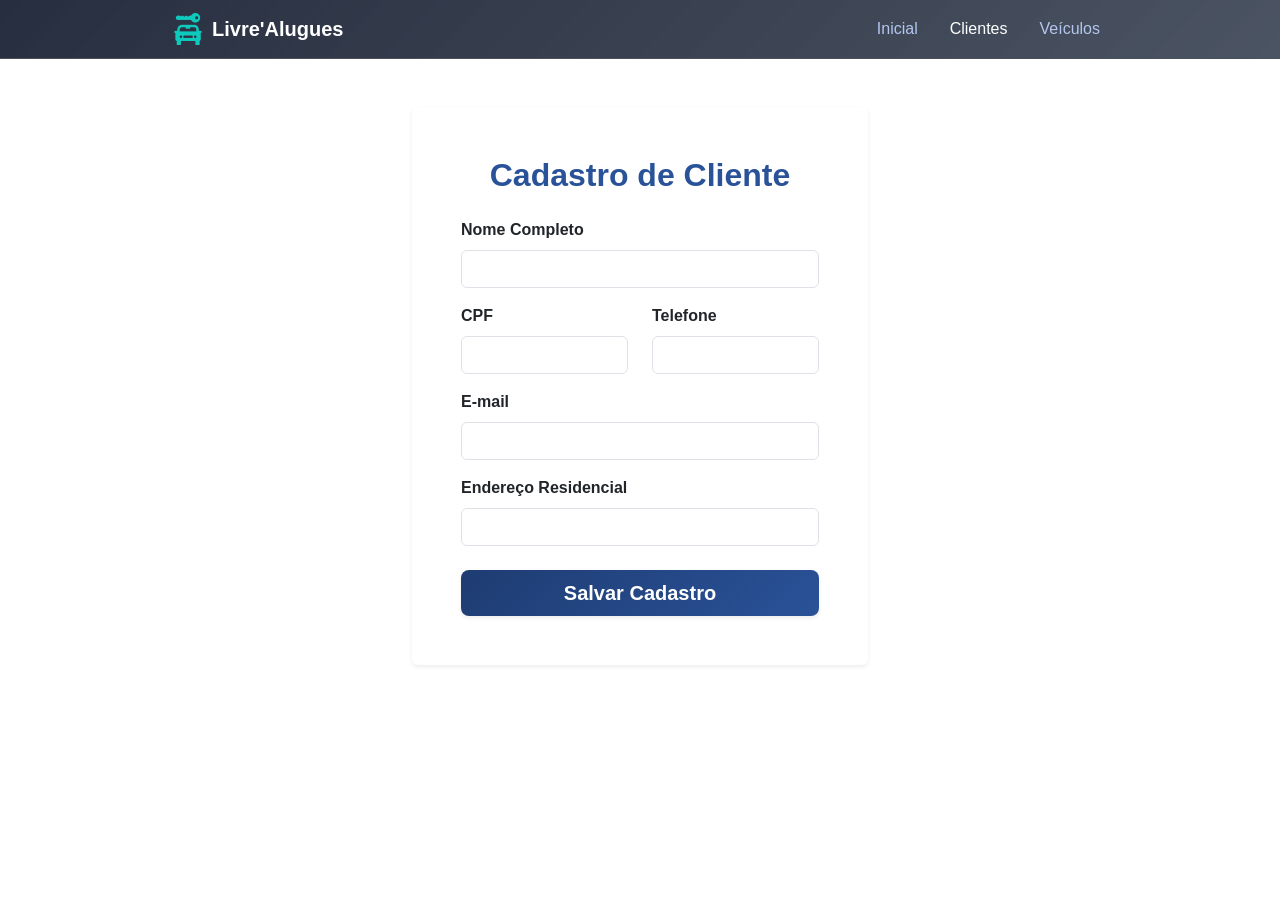
<file: cadastrar_cliente.html>
<!doctype html>
<html lang="pt-BR" data-bs-theme="auto">
  <head>
    <meta charset="utf-8" />
    <meta name="viewport" content="width=device-width, initial-scale=1" />
    <title>Livre'Alugues - Cadastrar Cliente</title>
    <script src="./assets/js/color-modes.js"></script>
    <link href="./assets/dist/css/bootstrap.min.css" rel="stylesheet" />
    <link href="./assets/style/product.css" rel="stylesheet" />
    <link href="./assets/style/style.css" rel="stylesheet" />
  </head>
  <body>
   <nav class="navbar navbar-expand-md site-header sticky-top border-bottom" data-bs-theme="dark">
      <div class="container">
        <a class="navbar-brand d-flex align-items-center gap-2" href="index.html">
          <img src="./assets/brand/rent-a-car-icon-14789.png" alt="Livre'Alugues Logo" class="logo-premium">
          <span class="fw-bold text-white">Livre'Alugues</span>
        </a>
        <div class="navbar-nav gap-3">
          <a class="nav-link" href="index.html">Inicial</a>
          <a class="nav-link active" href="listar_cliente.html">Clientes</a>
          <a class="nav-link" href="listar_modelos_carro.html">Veículos</a>
        </div>
      </div>
    </nav>

    <main class="container py-5">
      <div class="row justify-content-center">
        <div class="col-md-8 col-lg-6">
          <div class="p-4 p-md-5 bg-body-tertiary border rounded shadow-sm">
            <h2 class="mb-4 fw-bold text-center" style="color: #2a5298;">Cadastro de Cliente</h2>
            <form id="formCliente">
              <div class="mb-3">
                <label for="nome" class="form-label fw-semibold">Nome Completo</label>
                <input type="text" class="form-control" id="nome" required>
              </div>
              <div class="row">
                <div class="col-md-6 mb-3">
                  <label for="cpf" class="form-label fw-semibold">CPF</label>
                  <input type="text" class="form-control" id="cpf" required>
                </div>
                <div class="col-md-6 mb-3">
                  <label for="telefone" class="form-label fw-semibold">Telefone</label>
                  <input type="tel" class="form-control" id="telefone" required>
                </div>
              </div>
              <div class="mb-3">
                <label for="email" class="form-label fw-semibold">E-mail</label>
                <input type="email" class="form-control" id="email" required>
              </div>
              <div class="mb-4">
                <label for="endereco" class="form-label fw-semibold">Endereço Residencial</label>
                <input type="text" class="form-control" id="endereco" required>
              </div>
              <button class="w-100 btn btn-gradient btn-lg fw-bold shadow-sm" type="submit">Salvar Cadastro</button>
            </form>
          </div>
        </div>
      </div>
    </main>

    <script>
      document.getElementById('formCliente').addEventListener('submit', function(e) {
        e.preventDefault();
        
        const novoCliente = {
          nome: document.getElementById('nome').value,
          cpf: document.getElementById('cpf').value,
          telefone: document.getElementById('telefone').value,
          email: document.getElementById('email').value,
          endereco: document.getElementById('endereco').value
        };

        // Pega a lista existente ou cria uma nova vazia
        let listaClientes = JSON.parse(localStorage.getItem('clientes')) || [];
        listaClientes.push(novoCliente);
        
        // Salva de volta no localStorage
        localStorage.setItem('clientes', JSON.stringify(listaClientes));

        alert('Cliente cadastrado com sucesso!');
        window.location.href = 'listar_cliente.html';
      });
    </script>
    <script src="./assets/dist/js/bootstrap.bundle.min.js"></script>
  </body>
</html>
</file>
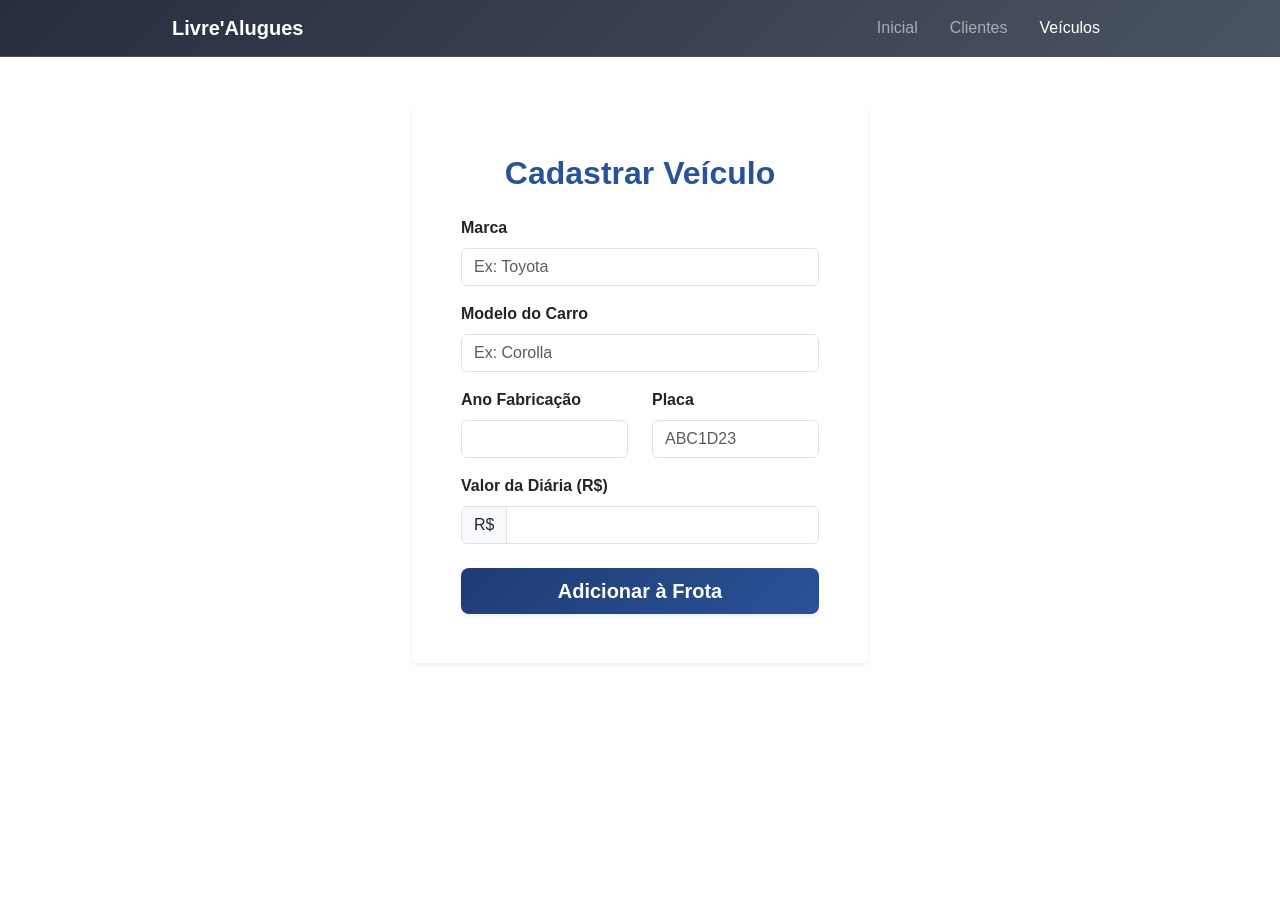
<file: cadastrar_modelos_carro.html>
<!doctype html>
<html lang="pt-BR" data-bs-theme="auto">
  <head>
    <meta charset="utf-8" />
    <meta name="viewport" content="width=device-width, initial-scale=1" />
    <title>Livre'Alugues - Cadastrar Veículo</title>
    <script src="./assets/js/color-modes.js"></script>
    <link href="./assets/dist/css/bootstrap.min.css" rel="stylesheet" />
    <link href="./assets/style/product.css" rel="stylesheet" />
    <link href="./assets/style/style.css" rel="stylesheet" />
  </head>
  <body>
    <!-- Navbar padrão -->
    <nav class="navbar navbar-expand-md bg-dark sticky-top border-bottom" data-bs-theme="dark">
      <div class="container">
        <a class="navbar-brand d-flex align-items-center gap-2" href="index.html">
          <span class="fw-bold text-white">Livre'Alugues</span>
        </a>
        <div class="navbar-nav gap-3">
          <a class="nav-link" href="index.html">Inicial</a>
          <a class="nav-link" href="listar_cliente.html">Clientes</a>
          <a class="nav-link active" href="listar_modelos_carro.html">Veículos</a>
        </div>
      </div>
    </nav>

    <main class="container py-5">
      <div class="row justify-content-center">
        <div class="col-md-8 col-lg-6">
          <div class="p-4 p-md-5 bg-body-tertiary border rounded shadow-sm">
            <h2 class="mb-4 fw-bold text-center" style="color: #2a5298;">Cadastrar Veículo</h2>
            <form id="formCarro">
              <div class="mb-3">
                <label for="marca" class="form-label fw-semibold">Marca</label>
                <input type="text" class="form-control" id="marca" placeholder="Ex: Toyota" required>
              </div>
              <div class="mb-3">
                <label for="modelo" class="form-label fw-semibold">Modelo do Carro</label>
                <input type="text" class="form-control" id="modelo" placeholder="Ex: Corolla" required>
              </div>
              <div class="row">
                <div class="col-md-6 mb-3">
                  <label for="ano" class="form-label fw-semibold">Ano Fabricação</label>
                  <input type="number" class="form-control" id="ano" min="2010" max="2027" required>
                </div>
                <div class="col-md-6 mb-3">
                  <label for="placa" class="form-label fw-semibold">Placa</label>
                  <input type="text" class="form-control" id="placa" placeholder="ABC1D23" required>
                </div>
              </div>
              <div class="mb-4">
                <label for="preco" class="form-label fw-semibold">Valor da Diária (R$)</label>
                <div class="input-group">
                  <span class="input-group-text">R$</span>
                  <input type="number" step="0.01" class="form-control" id="preco" required>
                </div>
              </div>
              <button class="w-100 btn btn-gradient btn-lg fw-bold shadow-sm" type="submit">Adicionar à Frota</button>
            </form>
          </div>
        </div>
      </div>
    </main>

    <script>
      document.getElementById('formCarro').addEventListener('submit', function(e) {
        e.preventDefault();
        
        const novoCarro = {
          marca: document.getElementById('marca').value,
          modelo: document.getElementById('modelo').value,
          ano: document.getElementById('ano').value,
          placa: document.getElementById('placa').value,
          preco: parseFloat(document.getElementById('preco').value).toFixed(2)
        };

        let listaCarros = JSON.parse(localStorage.getItem('carros')) || [];
        listaCarros.push(novoCarro);
        
        localStorage.setItem('carros', JSON.stringify(listaCarros));

        alert('Veículo adicionado com sucesso!');
        window.location.href = 'listar_modelos_carro.html';
      });
    </script>
    <script src="./assets/dist/js/bootstrap.bundle.min.js"></script>
  </body>
</html>
</file>
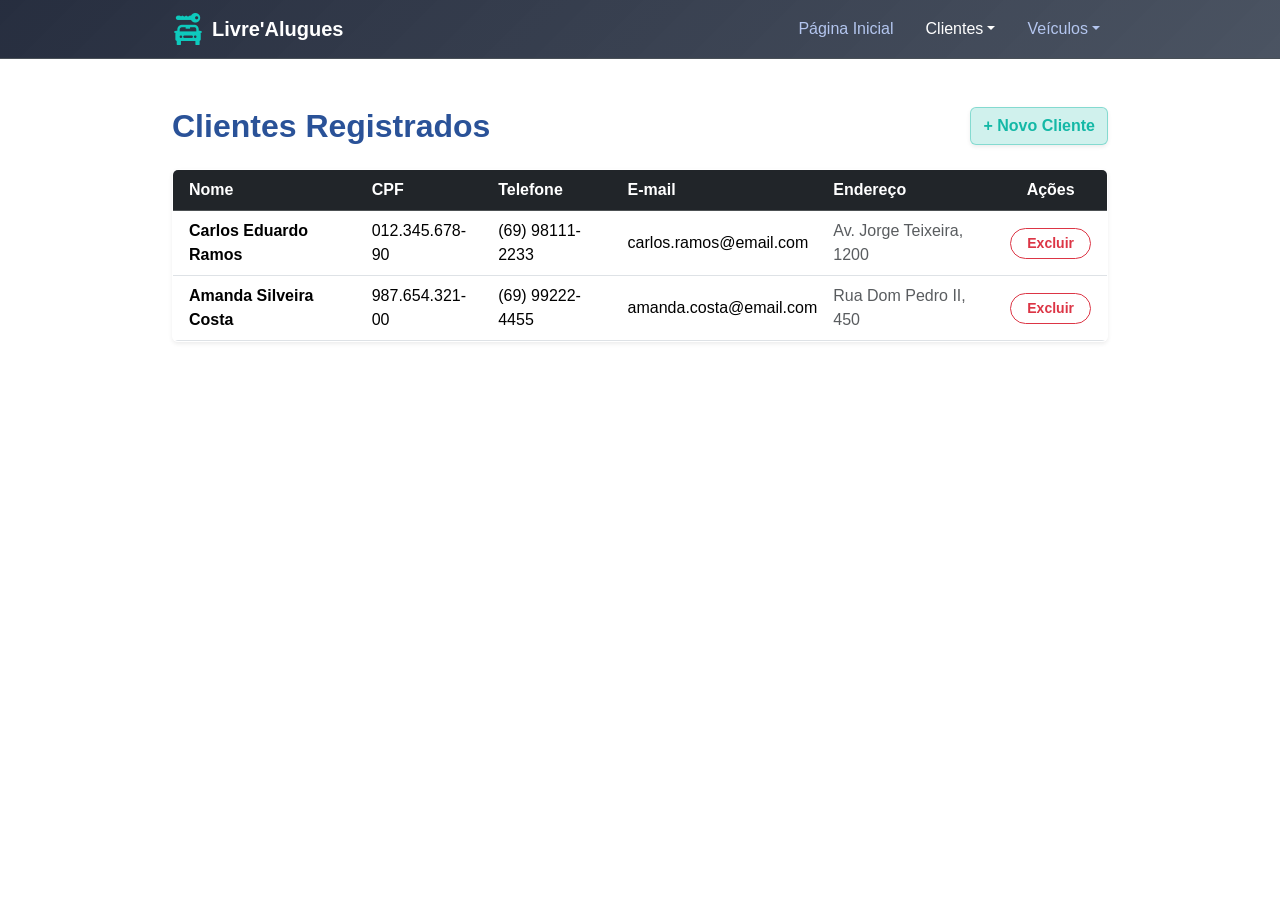
<file: listar_cliente.html>
<!doctype html>
<html lang="pt-BR" data-bs-theme="auto">
  <head>
    <meta charset="utf-8" />
    <meta name="viewport" content="width=device-width, initial-scale=1" />
    <title>Livre'Alugues - Listagem de Clientes</title>
    <script src="./assets/js/color-modes.js"></script>
    <link href="./assets/dist/css/bootstrap.min.css" rel="stylesheet" />
    <link href="./assets/style/product.css" rel="stylesheet" />
    <link href="./assets/style/style.css" rel="stylesheet" />
  </head>
  <body>
    <nav class="navbar navbar-expand-md site-header sticky-top border-bottom" data-bs-theme="dark">
      <div class="container">
        <a class="navbar-brand d-flex align-items-center gap-2" href="index.html">
          <img src="./assets/brand/rent-a-car-icon-14789.png" alt="Livre'Alugues Logo" class="logo-premium">
          <span class="fw-bold text-white">Livre'Alugues</span>
        </a>
        <button class="navbar-toggler" type="button" data-bs-toggle="offcanvas" data-bs-target="#offcanvas" aria-controls="offcanvas">
          <span class="navbar-toggler-icon"></span>
        </button>
        <div class="offcanvas offcanvas-end" tabindex="-1" id="offcanvas" aria-labelledby="offcanvasLabel">
          <div class="offcanvas-header">
            <h5 class="offcanvas-title" id="offcanvasLabel">Livre'Alugues</h5>
            <button type="button" class="btn-close" data-bs-dismiss="offcanvas" aria-label="Close"></button>
          </div>
          <div class="offcanvas-body">
            <ul class="navbar-nav flex-grow-1 justify-content-end gap-3">
              <li class="nav-item"><a class="nav-link" href="index.html">Página Inicial</a></li>
              
              <li class="nav-item dropdown">
                <a class="nav-link dropdown-toggle active" href="#" role="button" data-bs-toggle="dropdown" aria-expanded="false">Clientes</a>
                <ul class="dropdown-menu">
                  <li><a class="dropdown-menu-item dropdown-item" href="cadastrar_cliente.html">Cadastrar Cliente</a></li>
                  <li><a class="dropdown-menu-item dropdown-item active" href="listar_cliente.html">Listagem de Clientes</a></li>
                </ul>
              </li>

              <li class="nav-item dropdown">
                <a class="nav-link dropdown-toggle" href="#" role="button" data-bs-toggle="dropdown" aria-expanded="false">Veículos</a>
                <ul class="dropdown-menu">
                  <li><a class="dropdown-menu-item dropdown-item" href="cadastrar_modelos_carro.html">Cadastrar Veículo</a></li>
                  <li><a class="dropdown-menu-item dropdown-item" href="listar_modelos_carro.html">Listagem de Veículos</a></li>
                </ul>
              </li>
            </ul>
          </div>
        </div>
      </div>
    </nav>

    <main class="container py-5">
      <div class="d-flex flex-column flex-sm-row justify-content-between align-items-center mb-4 gap-3">
        <h2 class="fw-bold m-0" style="color: #2a5298;">Clientes Registrados</h2>
        <a href="cadastrar_cliente.html" class="btn btn-glass-primary fw-bold shadow-sm">+ Novo Cliente</a>
      </div>

      <div class="table-responsive border rounded shadow-sm bg-body-tertiary">
        <table class="table table-hover align-middle mb-0">
          <thead class="table-dark">
            <tr>
              <th scope="col" class="ps-3">Nome</th>
              <th scope="col">CPF</th>
              <th scope="col">Telefone</th>
              <th scope="col">E-mail</th>
              <th scope="col">Endereço</th>
              <th scope="col" class="text-center pe-3">Ações</th>
            </tr>
          </thead>
          <tbody id="tabelaClientes">
            </tbody>
        </table>
      </div>
    </main>

    <script>
      document.addEventListener('DOMContentLoaded', function() {
        renderizarTabela();
      });

      function renderizarTabela() {
        const tabela = document.getElementById('tabelaClientes');
        let listaClientes = JSON.parse(localStorage.getItem('clientes')) || [];

        if (listaClientes.length === 0) {
          listaClientes = [
            { nome: "Carlos Eduardo Ramos", cpf: "012.345.678-90", telefone: "(69) 98111-2233", email: "carlos.ramos@email.com", endereco: "Av. Jorge Teixeira, 1200" },
            { nome: "Amanda Silveira Costa", cpf: "987.654.321-00", telefone: "(69) 99222-4455", email: "amanda.costa@email.com", endereco: "Rua Dom Pedro II, 450" }
          ];
          localStorage.setItem('clientes', JSON.stringify(listaClientes));
        }

        tabela.innerHTML = listaClientes.map((cliente, index) => `
          <tr>
            <td class="fw-bold ps-3">${cliente.nome}</td>
            <td>${cliente.cpf}</td>
            <td>${cliente.telefone}</td>
            <td>${cliente.email}</td>
            <td class="text-muted">${cliente.endereco}</td>
            <td class="text-center pe-3">
              <button onclick="deletarCliente(${index})" class="btn btn-sm btn-outline-danger px-3 rounded-pill fw-semibold">
                Excluir
              </button>
            </td>
          </tr>
        `).join('');
      }

      function deletarCliente(index) {
        if (confirm("Tem certeza de que deseja excluir este cliente permanentemente?")) {
          let listaClientes = JSON.parse(localStorage.getItem('clientes')) || [];
          listaClientes.splice(index, 1);
          localStorage.setItem('clientes', JSON.stringify(listaClientes));
          renderizarTabela(); // Atualiza a tela imediatamente
        }
      }
    </script>
    <script src="./assets/dist/js/bootstrap.bundle.min.js"></script>
  </body>
</html>
</file>
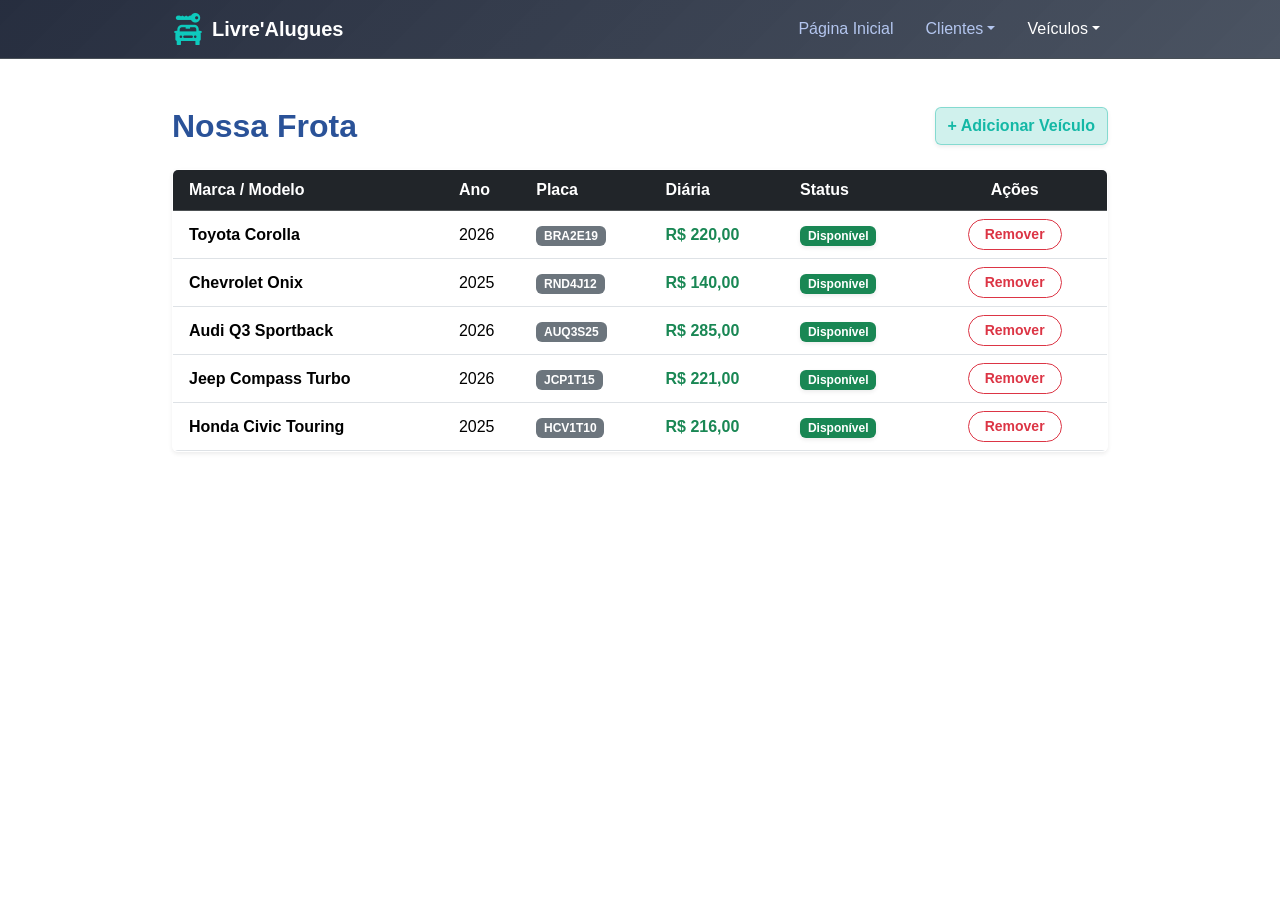
<file: listar_modelos_carro.html>
<!doctype html>
<html lang="pt-BR" data-bs-theme="auto">
  <head>
    <meta charset="utf-8" />
    <meta name="viewport" content="width=device-width, initial-scale=1" />
    <title>Livre'Alugues - Listagem de Veículos</title>
    <script src="./assets/js/color-modes.js"></script>
    <link href="./assets/dist/css/bootstrap.min.css" rel="stylesheet" />
    <link href="./assets/style/product.css" rel="stylesheet" />
    <link href="./assets/style/style.css" rel="stylesheet" />
  </head>
  <body>
    <nav class="navbar navbar-expand-md site-header sticky-top border-bottom" data-bs-theme="dark">
      <div class="container">
        <a class="navbar-brand d-flex align-items-center gap-2" href="index.html">
          <img src="./assets/brand/rent-a-car-icon-14789.png" alt="Livre'Alugues Logo" class="logo-premium">
          <span class="fw-bold text-white">Livre'Alugues</span>
        </a>
        <button class="navbar-toggler" type="button" data-bs-toggle="offcanvas" data-bs-target="#offcanvas" aria-controls="offcanvas">
          <span class="navbar-toggler-icon"></span>
        </button>
        <div class="offcanvas offcanvas-end" tabindex="-1" id="offcanvas" aria-labelledby="offcanvasLabel">
          <div class="offcanvas-header">
            <h5 class="offcanvas-title" id="offcanvasLabel">Livre'Alugues</h5>
            <button type="button" class="btn-close" data-bs-dismiss="offcanvas" aria-label="Close"></button>
          </div>
          <div class="offcanvas-body">
            <ul class="navbar-nav flex-grow-1 justify-content-end gap-3">
              <li class="nav-item"><a class="nav-link" href="index.html">Página Inicial</a></li>
              
              <li class="nav-item dropdown">
                <a class="nav-link dropdown-toggle" href="#" role="button" data-bs-toggle="dropdown" aria-expanded="false">Clientes</a>
                <ul class="dropdown-menu">
                  <li><a class="dropdown-menu-item dropdown-item" href="cadastrar_cliente.html">Cadastrar Cliente</a></li>
                  <li><a class="dropdown-menu-item dropdown-item" href="listar_cliente.html">Listagem de Clientes</a></li>
                </ul>
              </li>

              <li class="nav-item dropdown">
                <a class="nav-link dropdown-toggle active" href="#" role="button" data-bs-toggle="dropdown" aria-expanded="false">Veículos</a>
                <ul class="dropdown-menu">
                  <li><a class="dropdown-menu-item dropdown-item" href="cadastrar_modelos_carro.html">Cadastrar Veículo</a></li>
                  <li><a class="dropdown-menu-item dropdown-item active" href="listar_modelos_carro.html">Listagem de Veículos</a></li>
                </ul>
              </li>
            </ul>
          </div>
        </div>
      </div>
    </nav>

    <main class="container py-5">
      <div class="d-flex flex-column flex-sm-row justify-content-between align-items-center mb-4 gap-3">
        <h2 class="fw-bold m-0" style="color: #2a5298;">Nossa Frota</h2>
        <a href="cadastrar_modelos_carro.html" class="btn btn-glass-primary fw-bold shadow-sm">+ Adicionar Veículo</a>
      </div>

      <div class="table-responsive border rounded shadow-sm bg-body-tertiary">
        <table class="table table-hover align-middle mb-0">
          <thead class="table-dark">
            <tr>
              <th scope="col" class="ps-3">Marca / Modelo</th>
              <th scope="col">Ano</th>
              <th scope="col">Placa</th>
              <th scope="col">Diária</th>
              <th scope="col">Status</th>
              <th scope="col" class="text-center pe-3">Ações</th>
            </tr>
          </thead>
          <tbody id="tabelaCarros">
          </tbody>
        </table>
      </div>
    </main>

    <script>
      document.addEventListener('DOMContentLoaded', function() {
        renderizarTabela();
      });

      function renderizarTabela() {
        const tabela = document.getElementById('tabelaCarros');
        let listaCarros = JSON.parse(localStorage.getItem('carros')) || [];

        // Adicionados os novos veículos da imagem image_5b659f.jpg com seus preços promocionais correspondentes
        if (listaCarros.length === 0) {
          listaCarros = [
            { marca: "Toyota", modelo: "Corolla", ano: "2026", placa: "BRA2E19", preco: "220.00" },
            { marca: "Chevrolet", modelo: "Onix", ano: "2025", placa: "RND4J12", preco: "140.00" },
            { marca: "Audi", modelo: "Q3 Sportback", ano: "2026", placa: "AUQ3S25", preco: "285.00" },
            { marca: "Jeep", modelo: "Compass Turbo", ano: "2026", placa: "JCP1T15", preco: "221.00" },
            { marca: "Honda", modelo: "Civic Touring", ano: "2025", placa: "HCV1T10", preco: "216.00" }
          ];
          localStorage.setItem('carros', JSON.stringify(listaCarros));
        }

        tabela.innerHTML = listaCarros.map((carro, index) => `
          <tr>
            <td class="ps-3">
              <div class="fw-bold">${carro.marca} ${carro.modelo}</div>
            </td>
            <td>${carro.ano}</td>
            <td><span class="badge bg-secondary">${carro.placa.toUpperCase()}</span></td>
            <td class="fw-bold text-success">R$ ${parseFloat(carro.preco).toLocaleString('pt-BR', { minimumFractionDigits: 2 })}</td>
            <td><span class="badge bg-success shadow-sm">Disponível</span></td>
            <td class="text-center pe-3">
              <button onclick="deletarCarro(${index})" class="btn btn-sm btn-outline-danger px-3 rounded-pill fw-semibold">
                Remover
              </button>
            </td>
          </tr>
        `).join('');
      }

      function deletarCarro(index) {
        if (confirm("Tem certeza de que deseja remover este veículo da frota activa?")) {
          let listaCarros = JSON.parse(localStorage.getItem('carros')) || [];
          listaCarros.splice(index, 1);
          localStorage.setItem('carros', JSON.stringify(listaCarros));
          renderizarTabela(); 
        }
      }
    </script>
    <script src="./assets/dist/js/bootstrap.bundle.min.js"></script>
  </body>
</html>
</file>
<file: assets/style/product.css>
:root {
  --primary-gradient: linear-gradient(135deg, #1e3c72 0%, #2a5298 100%);
  --accent-teal: #14b8a6;
  --header-bg-glass: rgba(15, 23, 42, 0.75);
}

.container {
  max-width: 960px;
}

.icon-link > .bi {
  width: .75em;
  height: .75em;
}

.site-header {
  background-color: var(--header-bg-glass);
  -webkit-backdrop-filter: saturate(180%) blur(20px);
  backdrop-filter: saturate(180%) blur(20px);
  border-bottom: 1px solid rgba(255, 255, 255, 0.08);
}

.site-header a {
  color: #b4c6ef; 
  transition: color .2s ease-in-out, transform .2s ease;
}

.site-header a:hover {
  color: var(--accent-teal); 
  text-decoration: none;
}

.product-device {
  position: absolute;
  right: 10%;
  bottom: -30%;
  width: 300px;
  height: 540px;
  background: var(--primary-gradient);
  border-radius: 21px;
  transform: rotate(30deg);
  box-shadow: 0 20px 40px rgba(30, 60, 114, 0.25);
}

.product-device::before {
  position: absolute;
  top: 10%;
  right: 10px;
  bottom: 10%;
  left: 10px;
  content: "";
  background-color: rgba(255, 255, 255, 0.08);
  border-radius: 5px;
  border: 1px solid rgba(255, 255, 255, 0.1);
}

.product-device-2 {
  top: -25%;
  right: auto;
  bottom: 0;
  left: 5%;
  background: rgba(255, 255, 255, 0.1);
  -webkit-backdrop-filter: blur(15px);
  backdrop-filter: blur(15px);
  border: 1px solid rgba(20, 184, 166, 0.3);
  box-shadow: 0 15px 35px rgba(0, 0, 0, 0.1), 
              inset 0 0 15px rgba(20, 184, 166, 0.1);
}


.flex-equal > * {
  flex: 1;
}

@media (min-width: 768px) {
  .flex-md-equal > * {
    flex: 1;
  }
}

.text-gradient-title {
  background: linear-gradient(135deg, #1e3c72 0%, #14b8a6 100%);
  -webkit-background-clip: text;
  -webkit-text-fill-color: transparent;
  font-weight: 800;
}
</file>
<file: assets/style/style.css>
:root {
  --primary-gradient: linear-gradient(135deg, #1e3c72 0%, #2a5298 100%);
  --accent-teal: #14b8a6;
  --bg-glass: rgba(255, 255, 255, 0.45);
  --bg-glass-dark: rgba(30, 41, 59, 0.7);
}

[data-bs-theme="dark"] {
  --bg-glass: rgba(15, 23, 42, 0.6);
}

.site-header, nav.navbar {
  background: linear-gradient(135deg, rgba(15, 23, 42, 0.9) 0%, rgba(30, 41, 59, 0.8) 100%) !important;
  backdrop-filter: blur(20px) !important;
  -webkit-backdrop-filter: blur(20px) !important;
}

.btn-glass-primary {
  background: rgba(20, 184, 166, 0.2);
  backdrop-filter: blur(8px);
  -webkit-backdrop-filter: blur(8px);
  border: 1px solid rgba(20, 184, 166, 0.4);
  color: var(--accent-teal) !important;
  transition: all 0.3s ease;
}

.btn-glass-primary:hover {
  background: var(--accent-teal);
  color: #fff !important;
  box-shadow: 0 8px 20px rgba(20, 184, 166, 0.3);
  transform: translateY(-2px);
}

.btn-gradient {
  background: var(--primary-gradient);
  border: none;
  color: white !important;
  transition: all 0.3s ease;
}

.btn-gradient:hover {
  filter: brightness(1.1);
  box-shadow: 0 8px 20px rgba(42, 82, 152, 0.3);
  transform: translateY(-2px);
}

.bg-body-tertiary {
  background: var(--bg-glass) !important;
  backdrop-filter: blur(16px);
  -webkit-backdrop-filter: blur(16px);
  border: 1px solid rgba(255, 255, 255, 0.1) !important;
}

.hero-banner-pattern {
  position: relative;
  background-color: #0f172a;
  background-image: 
    radial-gradient(at 0% 0%, rgba(20, 184, 166, 0.2) 0px, transparent 50%),
    radial-gradient(at 100% 100%, rgba(30, 82, 152, 0.3) 0px, transparent 50%),
    linear-gradient(135deg, #0f172a 0%, #1e293b 100%);
  overflow: hidden;
  border-radius: 0 0 24px 24px; 
}

.hero-banner-pattern::before {
  content: "";
  position: absolute;
  top: 0;
  left: 0;
  width: 100%;
  height: 100%;
  opacity: 0.65;
  pointer-events: none;
  background-image: 
    url("data:image/svg+xml,%3Csvg xmlns='http://www.w3.org/2000/svg' width='60' height='60' viewBox='0 0 60 60'%3E%3Cpath d='M60 0H0v60h60V0zM1 59V1h58v58H1z' fill='%23ffffff' fill-opacity='0.02'/%3E%3C/svg%3E"),
    url("data:image/svg+xml,%3Csvg xmlns='http://www.w3.org/2000/svg' width='100%25' height='100%25' viewBox='0 0 1600 800'%3E%3Cg stroke='%2314b8a6' stroke-width='1.5' stroke-opacity='0.15' fill='none'%3E%3Cpath d='M-200,500 Q400,200 800,550 T1800,400' stroke-dasharray='5,5'/%3E%3Cpath d='M-200,530 Q400,230 800,580 T1800,430' stroke='%231e3c72' stroke-opacity='0.3' stroke-width='3'/%3E%3Cpath d='M-200,470 Q400,170 800,520 T1800,370'/%3E%3C/g%3E%3C/svg%3E");
  background-size: 40px 40px, cover;
  background-position: center;
}

.hero-banner-pattern h1 {
  background: linear-gradient(120deg, #ffffff 40%, #cbd5e1 100%);
  -webkit-background-clip: text;
  -webkit-text-fill-color: transparent;
  text-shadow: 0 4px 16px rgba(0, 0, 0, 0.4);
  font-weight: 800 !important;
}

.hero-banner-pattern p {
  color: #f1f5f9 !important;
  font-weight: 500;
  text-shadow: 0 2px 8px rgba(0, 0, 0, 0.6);
}

body.homepage-bg {
  position: relative;
}

body.homepage-bg::after {
  content: "";
  position: absolute;
  top: 0;
  left: 0;
  width: 100%;
  height: 100%;
  
  background: linear-gradient(180deg, rgba(30, 82, 152, 0.85) 0%, rgba(20, 184, 166, 0.9) 100%),
              url('https://images.unsplash.com/photo-1563720223185-11003d516935?auto=format&fit=crop&w=1920&q=80');
  background-size: cover;
  background-attachment: fixed;
  
  opacity: 0.05;
  z-index: -1;
  pointer-events: none;
}

@import url('https://fonts.googleapis.com/css2?family=Plus+Jakarta+Sans:wght@300;400;500;600;700;800&display=swap');

body, html {
  font-family: 'Plus Jakarta Sans', sans-serif !important;
}

.logo-premium {
  width: 32px;
  height: 32px;
  object-fit: contain;
  filter: invert(58%) sepia(77%) saturate(544%) hue-rotate(127deg) brightness(94%) contrast(89%);
  transition: transform 0.3s ease, filter 0.3s ease;
}

.navbar-brand:hover .logo-premium {
  transform: scale(1.1) rotate(-5deg);
  filter: invert(70%) sepia(85%) saturate(600%) hue-rotate(130deg) brightness(100%) contrast(100%);
}
</file>
